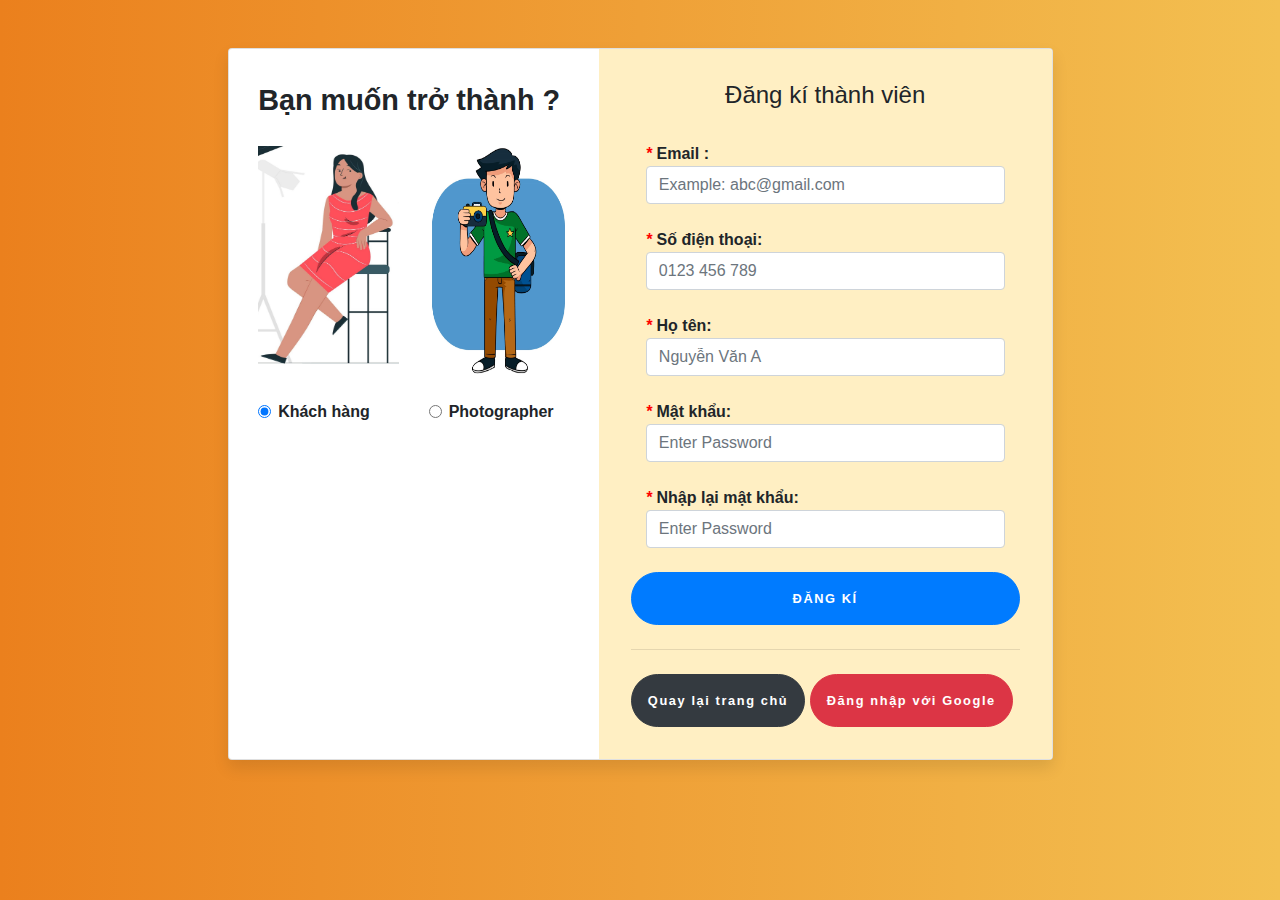
<file: signup.html>
<!DOCTYPE html>
<html lang="en">

<head>
    <meta charset="UTF-8">
    <meta http-equiv="X-UA-Compatible" content="IE=edge">
    <meta name="viewport" content="width=device-width, initial-scale=1.0">
    <title>Register </title>
    <link rel="shortcut icon" type="image/png" href="img/photo-work.png">
    <!--CSS-->
    <link href="css/signup.css" rel="stylesheet">

    <script src="https://code.jquery.com/jquery-3.5.1.slim.min.js" integrity="sha256-4+XzXVhsDmqanXGHaHvgh1gMQKX40OUvDEBTu8JcmNs=" crossorigin="anonymous"></script>
    <link href="vendor/bootstrap/css/bootstrap.min.css" rel="stylesheet">
</head>

<body>
    <div class="container">
        <div class="row">
            <div class="col-lg-10 col-xl-9 mx-auto">
                <div class="card card-signin flex-row my-5">
                    <!--LEFT SIDE-->
                    <div class="card-img-left d-none d-md-flex">
                        <div class="container" style="padding: 8%;">
                            <b style="font-size: 180%;">Bạn muốn trở thành ?</b><br><br>
                            <div class="row">
                                <div class="col"><img src="img/client1.jpg" width="100%" height="90%"></div>
                                <div class="col"><img src="img/photographer.jpg" width="100%" height="90%"></div>
                            </div>
                            <div class="row">
                                <div class="col">
                                    <div class="form-check">
                                        <input class="form-check-input" type="radio" name="type" value="client" id="type" checked />
                                        <label class="form-check-label" for="flexRadioDefault1"> <b>Khách hàng</b>
                                        </label>
                                    </div>
                                </div>
                                <div class="col">
                                    <div class="form-check">
                                        <input class="form-check-input" type="radio" name="type" value="photographer" id="type" />
                                        <label class="form-check-label" for="flexRadioDefault2"> <b>Photographer</b>
                                        </label>
                                    </div>
                                </div>
                            </div>
                        </div>
                    </div>
                    <!--RIGHT SIDE-->
                    <div class="card-body">
                        <h5 class="card-title text-center"><b>Đăng kí thành viên</b></h5>
                        <form class="form-signin" method="POST" action="" name="regis">
                            <div class="container">
                                <b><i style="color: red;">*</i> Email : </b><span id="emailERR" style="font-style: italic;color: red;font-weight: bold;"></span>
                                <input type="email" placeholder="Example: abc@gmail.com" name="email" required class="form-control"><br>

                                <b><i style="color: red;">*</i> Số điện thoại: </b><span id="sdtERR" style="font-style: italic;color: red;font-weight: bold;"></span>
                                <input type="text" placeholder="0123 456 789" name="sdt" required class="form-control"><br>
                                <b><i style="color: red;">*</i> Họ tên: </b><span id="fullnameERR" style="font-style: italic;color: red;font-weight: bold;"></span>
                                <input type="tel" placeholder="Nguyễn Văn A" name="fullName" required class="form-control"><br>
                                <b><i style="color: red;">*</i> Mật khẩu: </b><span id="passERR" style="font-style: italic;color: red;font-weight: bold;"></span>
                                <input type="password" placeholder="Enter Password" name="password" required class="form-control"><br>
                                <b><i style="color: red;">*</i> Nhập lại mật khẩu: </b><span id="confirmPassERR" style="font-style: italic;color: red;font-weight: bold;"></span>
                                <input type="password" placeholder="Enter Password" name="confirmPassword" required class="form-control"><br>

                            </div>
                            <button class="btn btn-lg btn-primary btn-block text-uppercase" type="button" onclick="Register()">Đăng kí</button>

                            <hr class="my-4">

                            <a class="btn btn-dark" href="index.html">Quay lại trang chủ</a>

                            <button class="btn btn-danger " type="submit"> Đăng nhập với Google</button>

                        </form>
                    </div>
                </div>
            </div>
        </div>
    </div>

</body>
<script>
    function clear() {
        document.getElementById('emailERR').innerHTML = '';
        document.getElementById('sdtERR').innerHTML = '';
        document.getElementById('fullnameERR').innerHTML = '';
        document.getElementById('passERR').innerHTML = '';
        document.getElementById('confirmPassERR').innerHTML = '';
    }

    function Register() {
        clear();
        var email = document.forms['regis'].email.value;
        var sdt = document.forms['regis'].sdt.value;
        var name = document.forms['regis'].fullName.value;
        var pass = document.forms['regis'].password.value;
        var confirmPass = document.forms['regis'].confirmPassword.value;
        var flag = 0;
        //Check email
        if (email.trim().length == 0) {
            document.getElementById('emailERR').innerHTML = 'Hãy nhập email!';
            flag = 1;
        } else if (email.length > 50) {
            document.getElementById('emailERR').innerHTML = 'Tối đa 50 kí tự!';
            flag = 1;
        } else {
            var regex = /^[\w-\.]+@([\w-]+\.)+[\w-]{2,4}$/;
            if (!email.match(regex)) {
                document.getElementById('emailERR').innerHTML = 'Không đúng định dạng email!';
                flag = 1;
            }
        }
        //Check sdt
        var regex = /((09|03|07|08|05)+([0-9]{8})\b)/;
        if (sdt.trim().length != 10) {
            document.getElementById('sdtERR').innerHTML = 'Phải có 10 chữ số';
            flag = 1;
        } else {
            if (!sdt.match(regex)) {
                document.getElementById('sdtERR').innerHTML = 'Sai đầu số!';
                flag = 1;
            }
        }

        //Check name
        if (name.trim().length == 0) {
            document.getElementById('fullnameERR').innerHTML = 'Xin hãy nhập họ tên';
            flag = 1;
        } else if (name.length > 50) {
            document.getElementById('fullnameERR').innerHTML = 'Tối đa 50 kí tự';
            flag = 1;
        } else if (name.length < 5) {
            document.getElementById('fullnameERR').innerHTML = 'Ít nhất 5 kí tự';
            flag = 1;
        }
        //Check pass
        if (pass.trim().length == 0) {
            document.getElementById('passERR').innerHTML = 'Xin hãy nhập mật khẩu!';
            flag = 1;
        } else if (pass.length > 30) {
            document.getElementById('passERR').innerHTML = 'Tối đa 30 kí tự!';
            flag = 1;
        } else if (pass.length < 6) {
            document.getElementById('passERR').innerHTML = 'Ít nhất 6 kí tự!';
            flag = 1;
        }
        //Check confirm pass
        if (pass != confirmPass) {
            document.getElementById('confirmPassERR').innerHTML = 'Nhập lại sai!';
            flag = 1;
        }
        if (flag == 0) {
            //submit
            window.location = 'waiting.html';
        }
    }
</script>

</html>
</file>
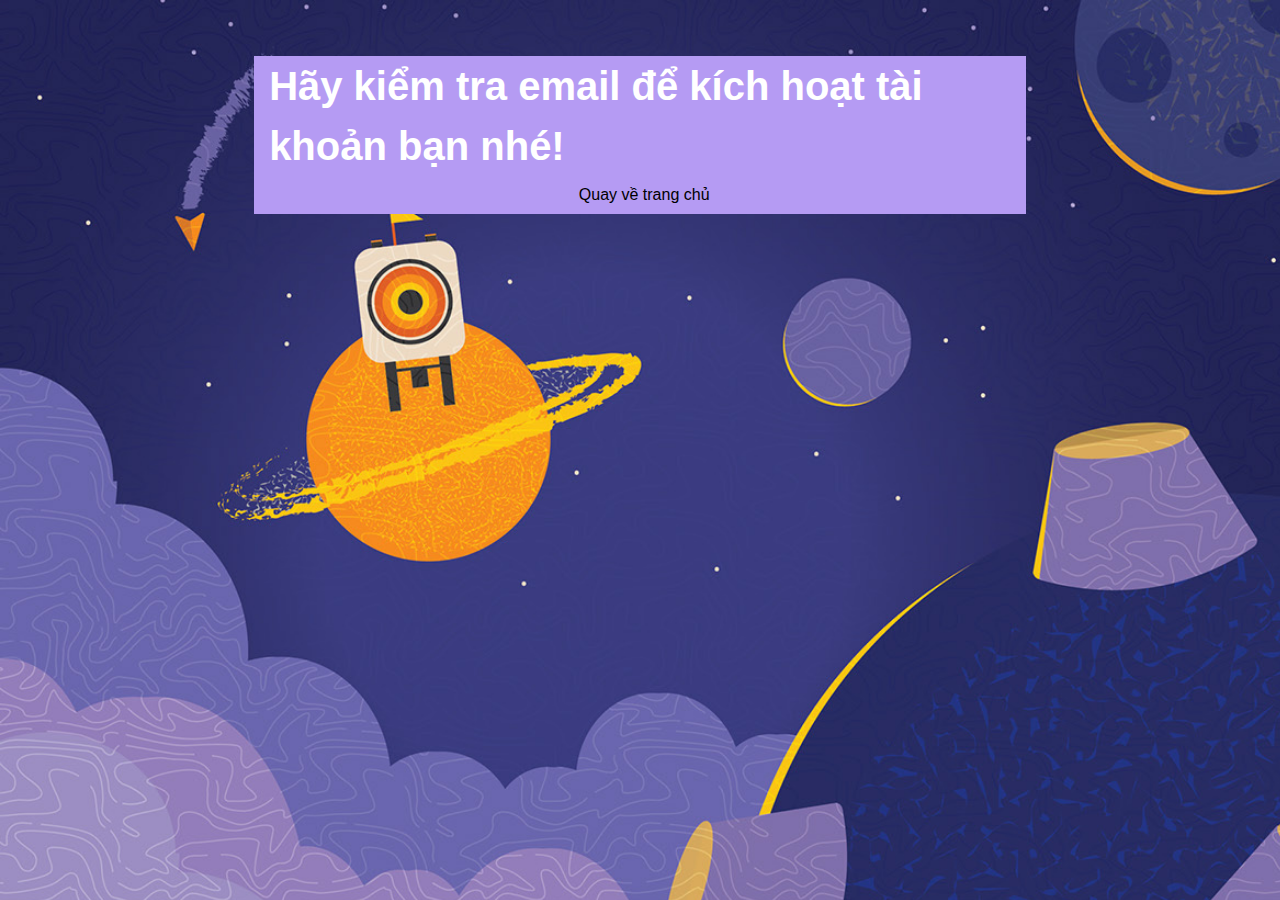
<file: waiting.html>
<!DOCTYPE html>
<html lang="en">

<head>
    <meta charset="UTF-8">
    <meta http-equiv="X-UA-Compatible" content="IE=edge">
    <meta name="viewport" content="width=device-width, initial-scale=1.0">
    <link rel="shortcut icon" type="image/png" href="img/photo-work.png">
    <title>Waiting</title>
    <script src="https://code.jquery.com/jquery-3.5.1.slim.min.js" integrity="sha256-4+XzXVhsDmqanXGHaHvgh1gMQKX40OUvDEBTu8JcmNs=" crossorigin="anonymous"></script>
    <link href="vendor/bootstrap/css/bootstrap.min.css" rel="stylesheet">
    <style>
        body {
            background-image: url('img/c0f30e102504509.5f381f7943300.jpg');
            background-repeat: no-repeat;
            background-size: 120%;
        }
    </style>
</head>

<body>
    <div class="container">
        <div class="row" style="padding: 5%;">
            <div class="col-lg-10 col-xl-9 mx-auto" style="background-color: rgb(181, 155, 243);">
                <b style="color: white;font-size: 250%; ">Hãy kiểm tra email để kích hoạt tài khoản bạn nhé!</b>
                <br>
                <a href="index.html" class="btn btn-link" style="color: black;margin-left: 40%;">Quay về trang chủ</a>
            </div>
        </div>
    </div>
</body>

</html>
</file>
<file: css/signup.css>
:root {
    --input-padding-x: 1.5rem;
    --input-padding-y: .75rem;
}

body {
    background: #ffa600;
    background: linear-gradient(to right, #eb801d, #f3c051);
}

.card-signin {
    border: 0;
    border-radius: 1rem;
    box-shadow: 0 0.5rem 1rem 0 rgba(0, 0, 0, 0.1);
    overflow: hidden;
}

.card-signin .card-title {
    margin-bottom: 2rem;
    font-weight: 300;
    font-size: 1.5rem;
}

.card-signin .card-img-left {
    width: 45%;
    /* Link to your background image using in the property below! */
    background: scroll center;
    background-size: cover;
}

.card-signin .card-body {
    background-color: rgb(255, 239, 195);
    padding: 2rem;
}

.form-signin {
    width: 100%;
}

.form-signin .btn {
    font-size: 80%;
    border-radius: 5rem;
    letter-spacing: .1rem;
    font-weight: bold;
    padding: 1rem;
    transition: all 0.2s;
}

.form-label-group {
    position: relative;
    margin-bottom: 1rem;
}

.form-label-group input {
    height: auto;
    border-radius: 2rem;
}

.form-label-group>input,
.form-label-group>label {
    padding: var(--input-padding-y) var(--input-padding-x);
}

.form-label-group>label {
    position: absolute;
    top: 0;
    left: 0;
    display: block;
    width: 100%;
    margin-bottom: 0;
    /* Override default `<label>` margin */
    line-height: 1.5;
    color: #495057;
    border: 1px solid transparent;
    border-radius: .25rem;
    transition: all .1s ease-in-out;
}

.form-label-group input::-webkit-input-placeholder {
    color: transparent;
}

.form-label-group input:-ms-input-placeholder {
    color: transparent;
}

.form-label-group input::-ms-input-placeholder {
    color: transparent;
}

.form-label-group input::-moz-placeholder {
    color: transparent;
}

.form-label-group input::placeholder {
    color: transparent;
}

.form-label-group input:not(:placeholder-shown) {
    padding-top: calc(var(--input-padding-y) + var(--input-padding-y) * (2 / 3));
    padding-bottom: calc(var(--input-padding-y) / 3);
}

.form-label-group input:not(:placeholder-shown)~label {
    padding-top: calc(var(--input-padding-y) / 3);
    padding-bottom: calc(var(--input-padding-y) / 3);
    font-size: 12px;
    color: #777;
}

.btn-google {
    color: white;
    background-color: #ea4335;
}

.btn-facebook {
    color: white;
    background-color: #3b5998;
}
</file>
